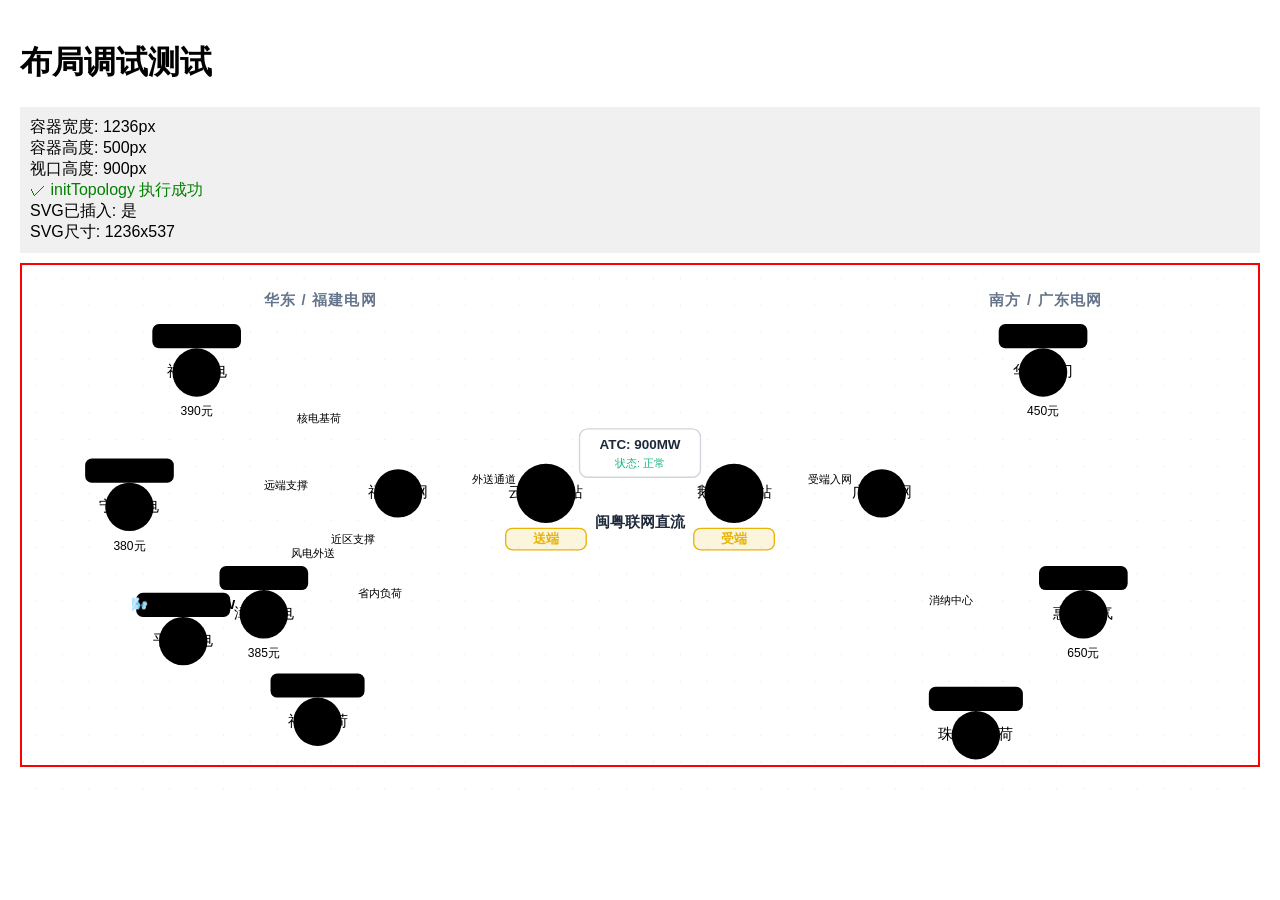
<file: test-debug.html>
<!DOCTYPE html>
<html lang="zh-CN">
<head>
  <meta charset="UTF-8">
  <title>Debug Test</title>
  <style>
    body { margin: 0; padding: 20px; font-family: sans-serif; }
    .test-container { border: 2px solid red; height: 500px; }
    .debug-info { background: #f0f0f0; padding: 10px; margin: 10px 0; }
  </style>
</head>
<body>
  <h1>布局调试测试</h1>
  <div class="debug-info" id="info"></div>
  <div class="test-container" id="test"></div>

  <script type="module">
    import { initTopology } from './js/topology.js';

    const info = document.getElementById('info');
    const test = document.getElementById('test');

    info.innerHTML = `
      容器宽度: ${test.clientWidth}px<br/>
      容器高度: ${test.clientHeight}px<br/>
      视口高度: ${window.innerHeight}px
    `;

    try {
      initTopology('test');
      info.innerHTML += '<br/><span style="color:green;">✓ initTopology 执行成功</span>';

      setTimeout(() => {
        info.innerHTML += `<br/>SVG已插入: ${test.querySelector('svg') ? '是' : '否'}`;
        if (test.querySelector('svg')) {
          const svg = test.querySelector('svg');
          info.innerHTML += `<br/>SVG尺寸: ${svg.clientWidth}x${svg.clientHeight}`;
        }
      }, 100);
    } catch(e) {
      info.innerHTML += `<br/><span style="color:red;">✗ 错误: ${e.message}</span>`;
      console.error(e);
    }
  </script>
</body>
</html>
</file>
